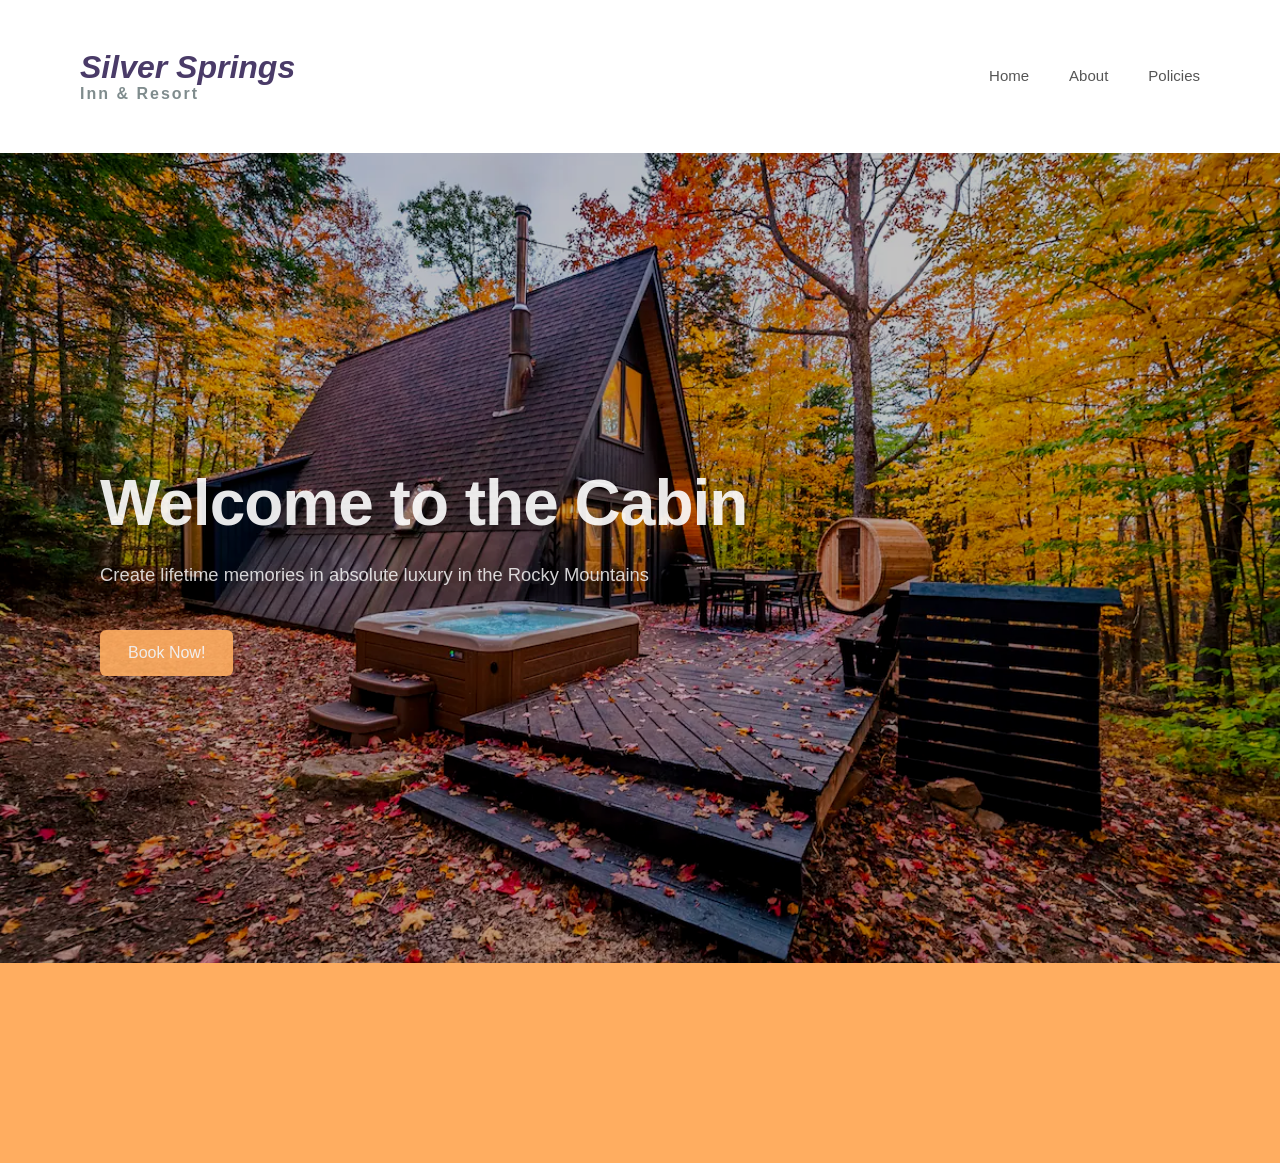
<file: index.html>
<!doctype html>
<html class="no-js" lang="en">

<head>
  <meta charset="utf-8">
  <title>Responsive Layouts</title>
  <link rel="icon" type="image/png" href="./img/favicon.png">
  <meta name="description" content="This site will serve as the hub for many sub responsive layouts">
  <meta name="viewport" content="width=device-width, initial-scale=1">

  <meta property="og:title" content="">
  <meta property="og:type" content="">
  <meta property="og:url" content="">
  <meta property="og:image" content="">

  <link rel="manifest" href="site.webmanifest">
  <link rel="icon" href="icon.png">

  <link rel="stylesheet" href="css/normalize.css">
  <link rel="stylesheet" href="css/main.css">

  <meta name="theme-color" content="#fafafa">

</head>


<body>
    <header class="navbar">
        <div class="logo">
            <span class="logo-main">Silver Springs</span>
            <span class="logo-sub">Inn & Resort</span>
        </div>
        <nav>
            <ul class="nav-links">
                <li><a href="./index.html">Home</a></li>
                <li><a href="./about.html">About</a></li>
                <li><a href="./policies.html">Policies</a></li>
            </ul>
        </nav>
    </header>
    <main class="hero-container">
        <img src="./img/CabinPic1.jpeg" alt="A beautiful view of the cabin" class="hero-bg">
        <div class="hero-content">
            <div class="hero-icon">
            <h1 class="hero-title">Welcome to the Cabin</h1>
            <p class="hero-subtitle">Create lifetime memories in absolute luxury in the Rocky Mountains</p>
            <a href="./book now.html" class="book-now-btn">Book Now!</a>
        </div>
    </main>
</body>

</html>
</file>
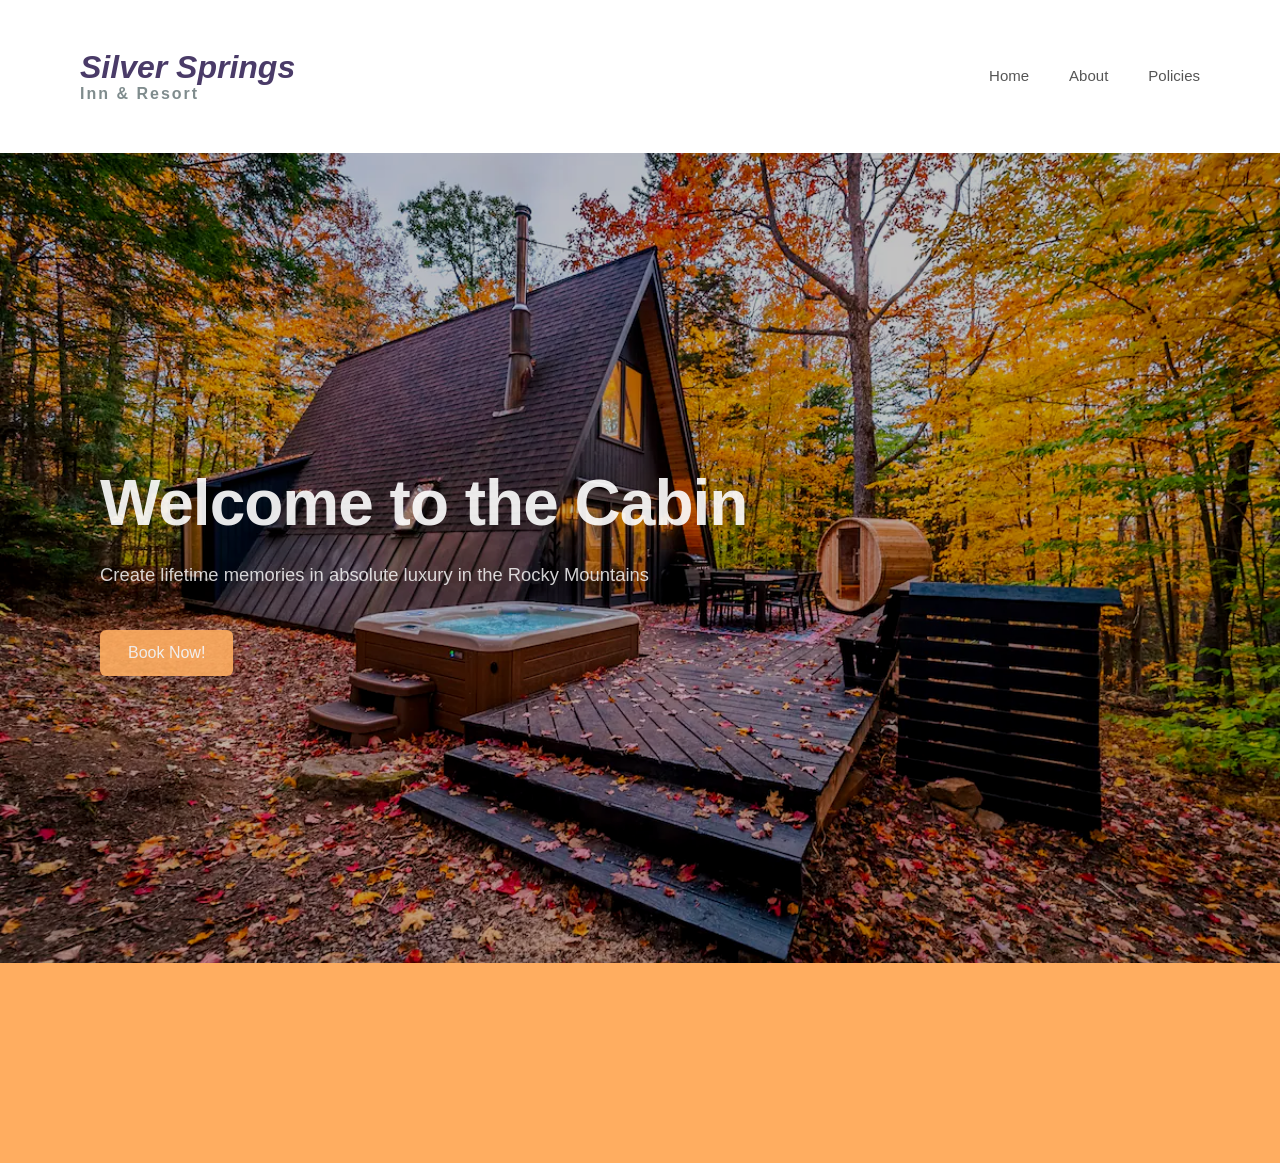
<file: starter-site-22-main/index.html>
<!doctype html>
<html class="no-js" lang="en">

<head>
  <meta charset="utf-8">
  <title>Responsive Layouts</title>
  <link rel="icon" type="image/png" href="./img/favicon.png">
  <meta name="description" content="This site will serve as the hub for many sub responsive layouts">
  <meta name="viewport" content="width=device-width, initial-scale=1">

  <meta property="og:title" content="">
  <meta property="og:type" content="">
  <meta property="og:url" content="">
  <meta property="og:image" content="">

  <link rel="manifest" href="site.webmanifest">
  <link rel="icon" href="icon.png">

  <link rel="stylesheet" href="css/normalize.css">
  <link rel="stylesheet" href="css/main.css">

  <meta name="theme-color" content="#fafafa">

</head>


<body>
    <header class="navbar">
        <div class="logo">
            <span class="logo-main">Silver Springs</span>
            <span class="logo-sub">Inn & Resort</span>
        </div>
        <nav>
            <ul class="nav-links">
                <li><a href="./index.html">Home</a></li>
                <li><a href="./about.html">About</a></li>
                <li><a href="./policies.html">Policies</a></li>
            </ul>
        </nav>
    </header>
    <main class="hero-container">
        <img src="./img/CabinPic1.jpeg" alt="A beautiful view of the cabin" class="hero-bg">
        <div class="hero-content">
            <div class="hero-icon">
            <h1 class="hero-title">Welcome to the Cabin</h1>
            <p class="hero-subtitle">Create lifetime memories in absolute luxury in the Rocky Mountains</p>
            <a href="./book now.html" class="book-now-btn">Book Now!</a>
        </div>
    </main>
</body>

</html>
</file>
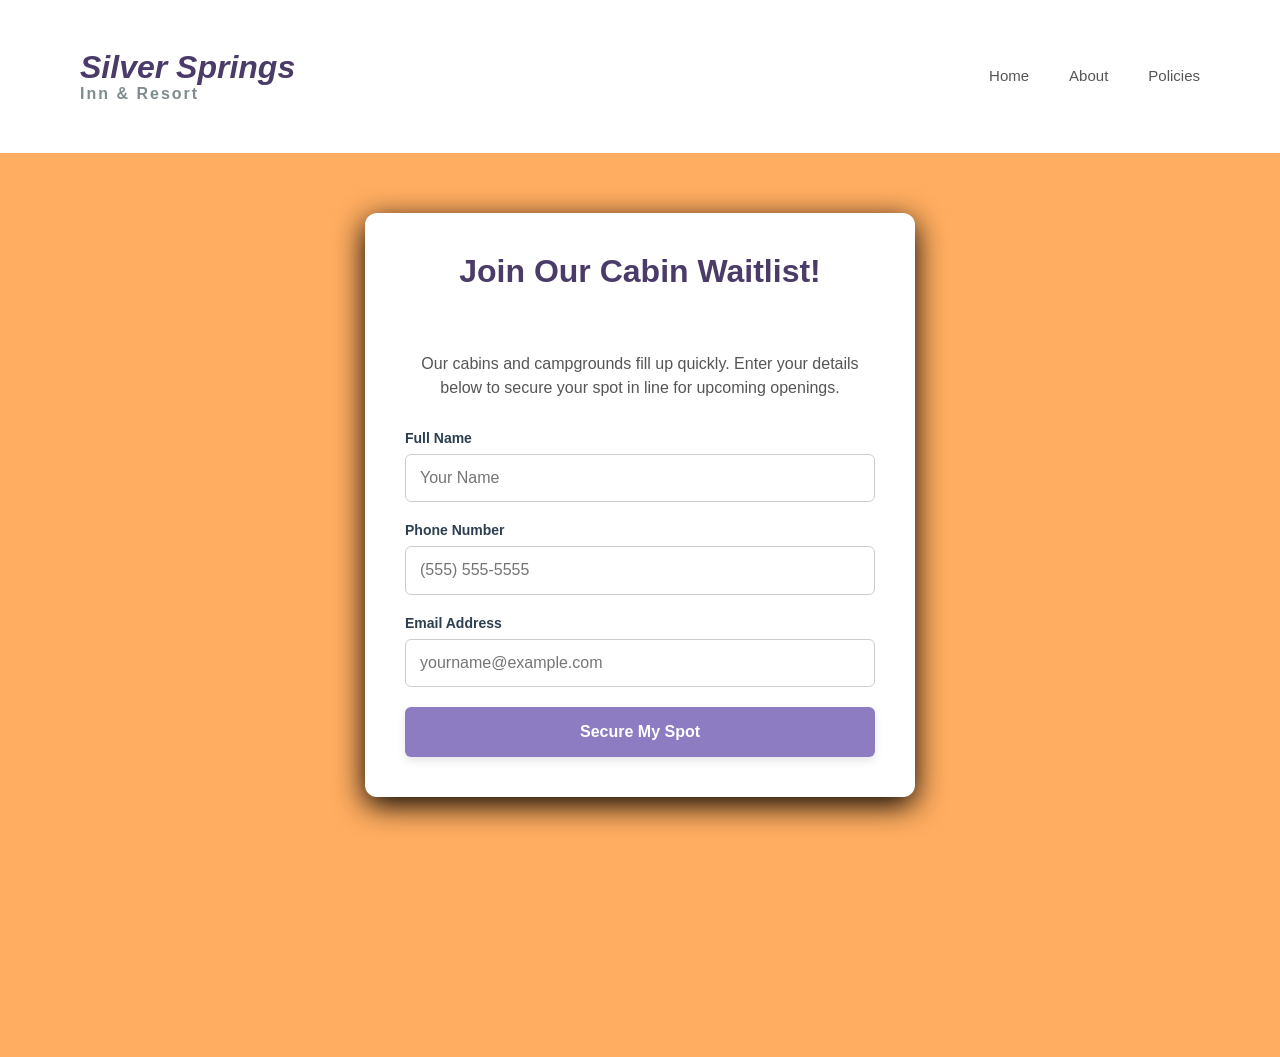
<file: book now.html>
<!doctype html>
<html class="no-js" lang="en">

<head>
  <meta charset="utf-8">
  <title>Responsive Layouts</title>
  <link rel="icon" type="image/png" href="./img/favicon.png">
  <meta name="description" content="This site will serve as the hub for many sub responsive layouts">
  <meta name="viewport" content="width=device-width, initial-scale=1">

  <meta property="og:title" content="">
  <meta property="og:type" content="">
  <meta property="og:url" content="">
  <meta property="og:image" content="">

  <link rel="manifest" href="site.webmanifest">
  <link rel="icon" href="icon.png">


  <link rel="stylesheet" href="css/normalize.css">
  <link rel="stylesheet" href="css/main.css">

  <meta name="theme-color" content="#fafafa">
</head>

<header class="navbar">
  <div class="logo">
    <span class="logo-main">Silver Springs</span>
    <span class="logo-sub">Inn & Resort</span>
  </div>
  <nav>
    <ul class="nav-links">
      <li><a href="./index.html">Home</a></li>
      <li><a href="./about.html">About</a></li>
      <li><a href="./policies.html">Policies</a></li>
    </ul>
  </nav>
</header>

<section class="waitlist-section">
    <div class="waitlist-container">
        <h2 class="form-title">Join Our Cabin Waitlist!</h2>
        <p>Our cabins and campgrounds fill up quickly. Enter your details below to secure your spot in line for upcoming openings.</p>
        
        <!-- Form Element -->
        <form id="waitlistForm" action="./submitted.html" method="GET">
            <div class="form-group">
                <label for="fullName">Full Name</label>
                <input type="text" id="fullName" name="fullName" placeholder="Your Name" required>
            </div>
            
            <div class="form-group">
                <label for="phoneNumber">Phone Number</label>
                <input type="tel" id="phoneNumber" name="phoneNumber" placeholder="(555) 555-5555" required>
            </div>
            
            <div class="form-group">
                <label for="emailAddress">Email Address</label>
                <input type="email" id="emailAddress" name="emailAddress" placeholder="yourname@example.com" required>
            </div>
            
            <button type="submit" class="submit-btn">Secure My Spot</button>
      
        </form>
    </div>
</section>

</html>
</file>
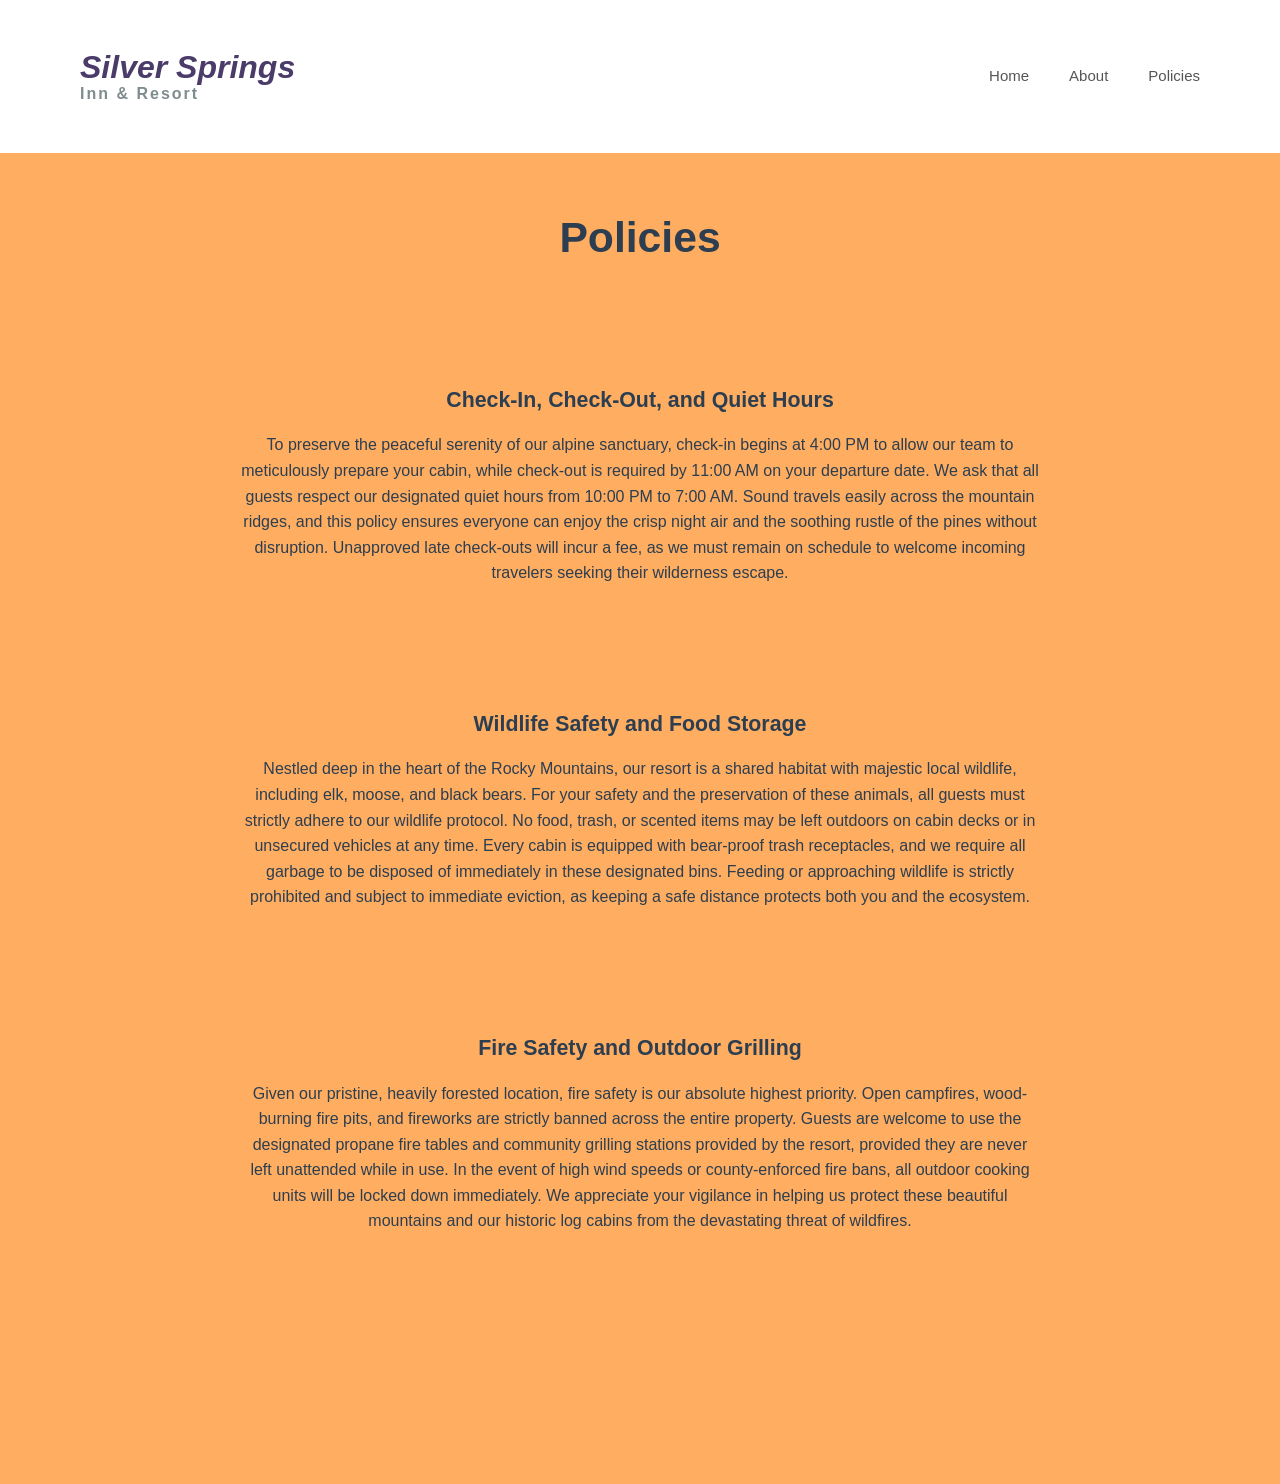
<file: policies.html>
<!doctype html>
<html class="no-js" lang="en">

<head>
  <meta charset="utf-8">
  <title>Responsive Layouts</title>
  <link rel="icon" type="image/png" href="./img/favicon.png">
  <meta name="description" content="This site will serve as the hub for many sub responsive layouts">
  <meta name="viewport" content="width=device-width, initial-scale=1">

  <meta property="og:title" content="">
  <meta property="og:type" content="">
  <meta property="og:url" content="">
  <meta property="og:image" content="">

  <link rel="manifest" href="site.webmanifest">
  <link rel="icon" href="icon.png">


  <link rel="stylesheet" href="css/normalize.css">
  <link rel="stylesheet" href="css/main.css">

  <meta name="theme-color" content="#fafafa">
<head>
    <header class="navbar">
        <div class="logo">
            <span class="logo-main">Silver Springs</span>
            <span class="logo-sub">Inn & Resort</span>
        </div>
        <nav>
            <ul class="nav-links">
                <li><a href="./index.html">Home</a></li>
                <li><a href="./about.html">About</a></li>
                <li><a href="./policies.html">Policies</a></li>
            </ul>
        </nav>
    </header>
  </head>

<div style="padding: 60px 100px 0 100px; font-family: sans-serif;">
  <h2>Policies</h2>
</div>

<h3>Check-In, Check-Out, and Quiet Hours</h3>
<p class="policy-text">To preserve the peaceful serenity of our alpine sanctuary, check-in begins at 4:00 PM to allow our team to meticulously prepare your cabin, while check-out is required by 11:00 AM on your departure date. We ask that all guests respect our designated quiet hours from 10:00 PM to 7:00 AM. Sound travels easily across the mountain ridges, and this policy ensures everyone can enjoy the crisp night air and the soothing rustle of the pines without disruption. Unapproved late check-outs will incur a fee, as we must remain on schedule to welcome incoming travelers seeking their wilderness escape.</p>

<h3>Wildlife Safety and Food Storage</h3>
<p class="policy-text">Nestled deep in the heart of the Rocky Mountains, our resort is a shared habitat with majestic local wildlife, including elk, moose, and black bears. For your safety and the preservation of these animals, all guests must strictly adhere to our wildlife protocol. No food, trash, or scented items may be left outdoors on cabin decks or in unsecured vehicles at any time. Every cabin is equipped with bear-proof trash receptacles, and we require all garbage to be disposed of immediately in these designated bins. Feeding or approaching wildlife is strictly prohibited and subject to immediate eviction, as keeping a safe distance protects both you and the ecosystem.</p>

<h3>Fire Safety and Outdoor Grilling</h3>
<p class="policy-text">Given our pristine, heavily forested location, fire safety is our absolute highest priority. Open campfires, wood-burning fire pits, and fireworks are strictly banned across the entire property. Guests are welcome to use the designated propane fire tables and community grilling stations provided by the resort, provided they are never left unattended while in use. In the event of high wind speeds or county-enforced fire bans, all outdoor cooking units will be locked down immediately. We appreciate your vigilance in helping us protect these beautiful mountains and our historic log cabins from the devastating threat of wildfires.</p>

</html>
</file>
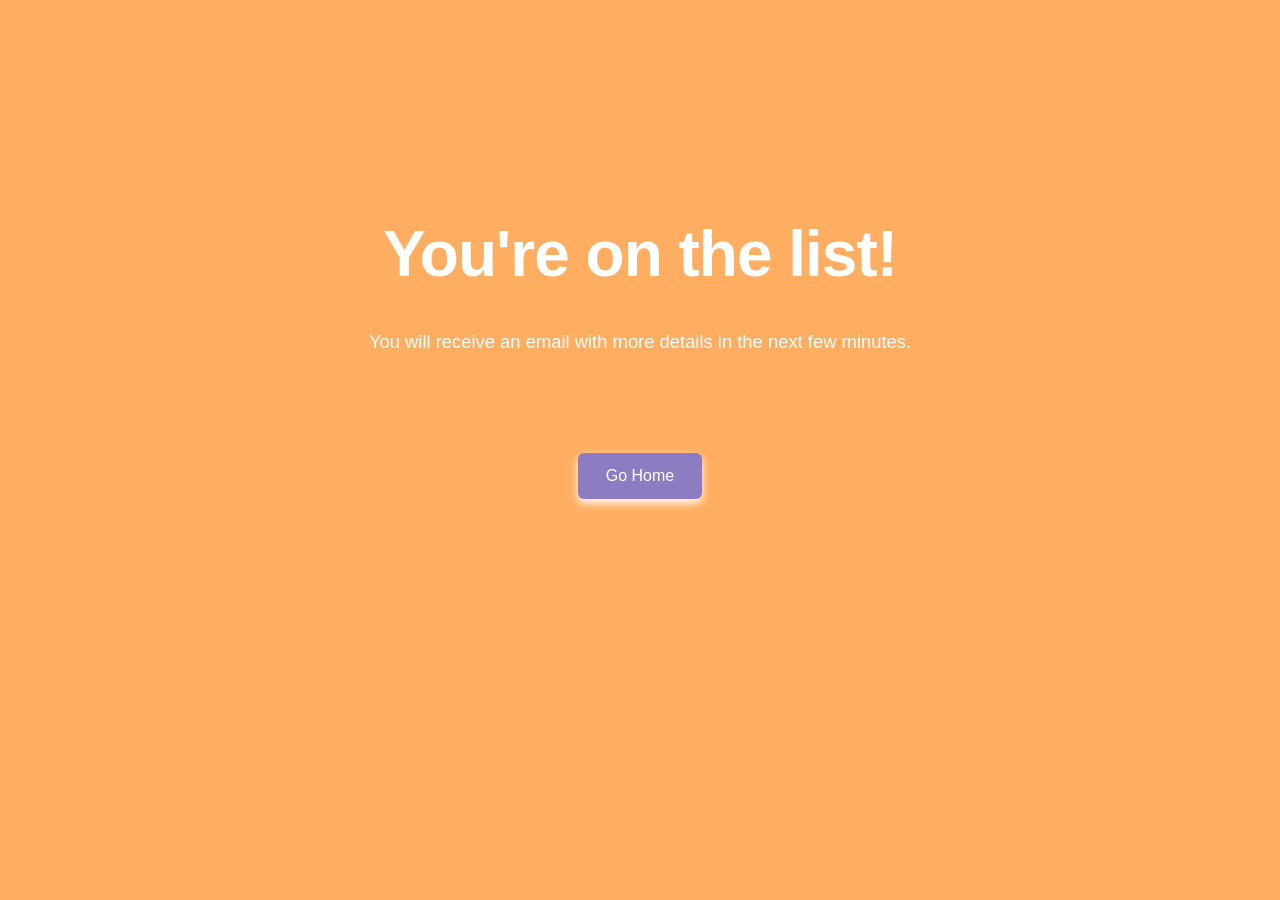
<file: submitted.html>
<!doctype html>
<html class="no-js" lang="en">

<head>
  <meta charset="utf-8">
  <title>Responsive Layouts</title>
  <link rel="icon" type="image/png" href="./img/favicon.png">
  <meta name="description" content="This site will serve as the hub for many sub responsive layouts">
  <meta name="viewport" content="width=device-width, initial-scale=1">

  <meta property="og:title" content="">
  <meta property="og:type" content="">
  <meta property="og:url" content="">
  <meta property="og:image" content="">

  <link rel="manifest" href="site.webmanifest">
  <link rel="icon" href="icon.png">
  <!-- Place favicon.ico in the root directory -->

  <link rel="stylesheet" href="css/normalize.css">
  <link rel="stylesheet" href="css/main.css">

  <meta name="theme-color" content="#fafafa">
</head>

<h1 class="submit-title">You're on the list!</h1>
<p class="submit-subtitle">You will receive an email with more details in the next few minutes.</p>

<div class="back-to-home-btn-center">
  <a href="./index.html" class="back-to-home-btn">Go Home</a>
</div>

</html>
</file>
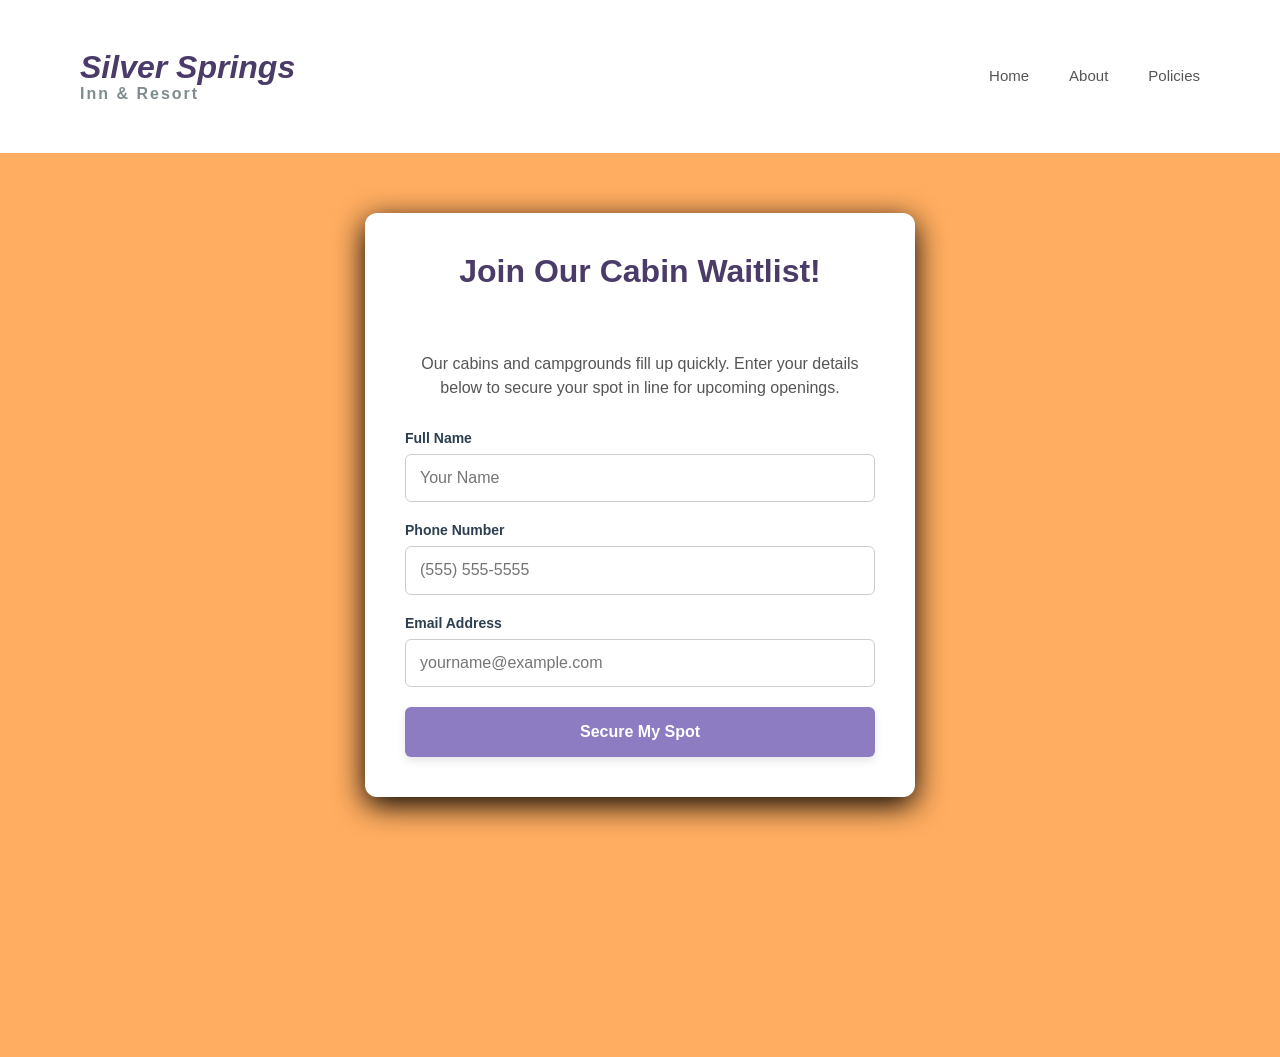
<file: starter-site-22-main/book now.html>
<!doctype html>
<html class="no-js" lang="en">

<head>
  <meta charset="utf-8">
  <title>Responsive Layouts</title>
  <link rel="icon" type="image/png" href="./img/favicon.png">
  <meta name="description" content="This site will serve as the hub for many sub responsive layouts">
  <meta name="viewport" content="width=device-width, initial-scale=1">

  <meta property="og:title" content="">
  <meta property="og:type" content="">
  <meta property="og:url" content="">
  <meta property="og:image" content="">

  <link rel="manifest" href="site.webmanifest">
  <link rel="icon" href="icon.png">


  <link rel="stylesheet" href="css/normalize.css">
  <link rel="stylesheet" href="css/main.css">

  <meta name="theme-color" content="#fafafa">
</head>

<header class="navbar">
  <div class="logo">
    <span class="logo-main">Silver Springs</span>
    <span class="logo-sub">Inn & Resort</span>
  </div>
  <nav>
    <ul class="nav-links">
      <li><a href="./index.html">Home</a></li>
      <li><a href="./about.html">About</a></li>
      <li><a href="./policies.html">Policies</a></li>
    </ul>
  </nav>
</header>

<section class="waitlist-section">
    <div class="waitlist-container">
        <h2 class="form-title">Join Our Cabin Waitlist!</h2>
        <p>Our cabins and campgrounds fill up quickly. Enter your details below to secure your spot in line for upcoming openings.</p>
        
        <!-- Form Element -->
        <form id="waitlistForm" action="./submitted.html" method="GET">
            <div class="form-group">
                <label for="fullName">Full Name</label>
                <input type="text" id="fullName" name="fullName" placeholder="Your Name" required>
            </div>
            
            <div class="form-group">
                <label for="phoneNumber">Phone Number</label>
                <input type="tel" id="phoneNumber" name="phoneNumber" placeholder="(555) 555-5555" required>
            </div>
            
            <div class="form-group">
                <label for="emailAddress">Email Address</label>
                <input type="email" id="emailAddress" name="emailAddress" placeholder="yourname@example.com" required>
            </div>
            
            <button type="submit" class="submit-btn">Secure My Spot</button>
      
        </form>
    </div>
</section>

</html>
</file>
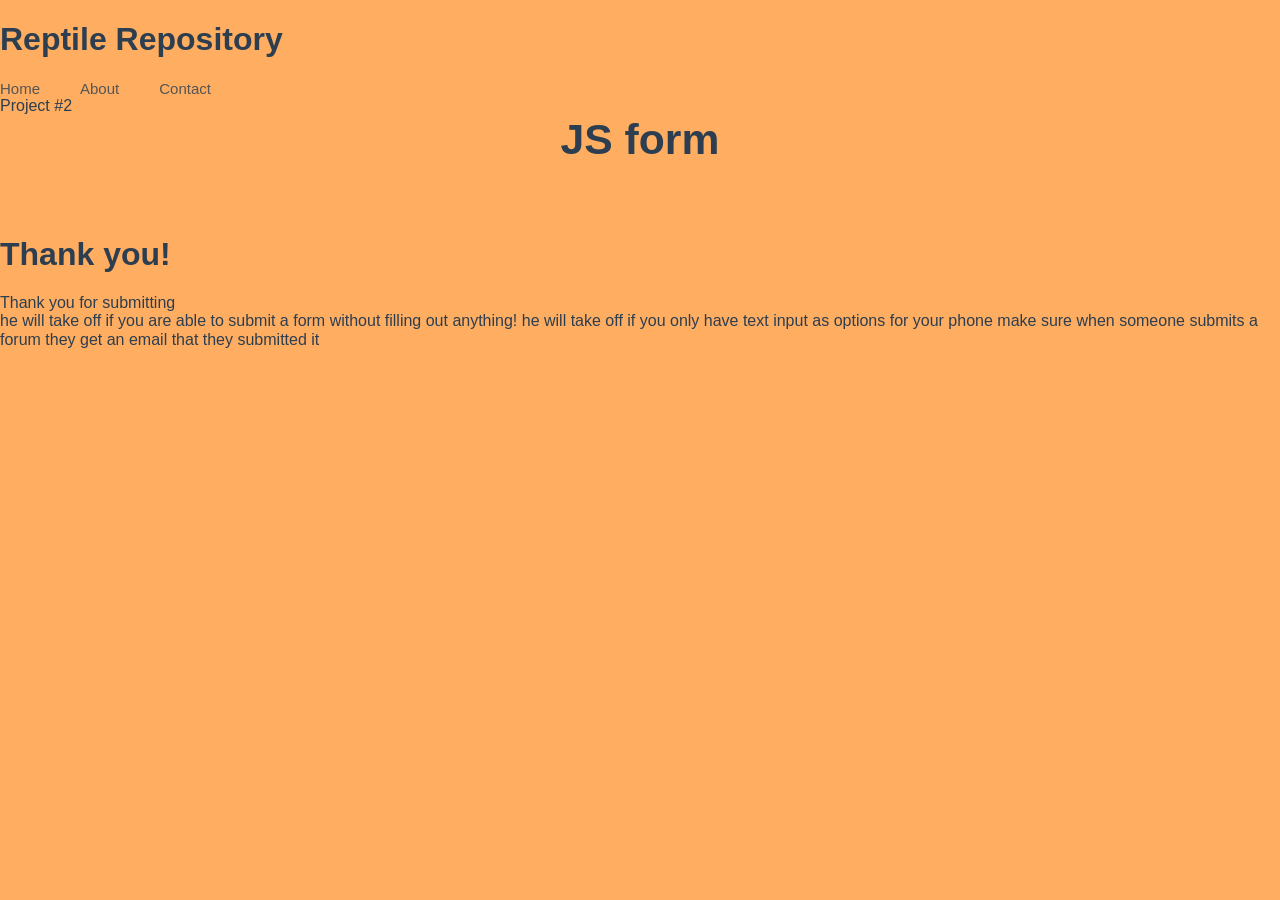
<file: starter-site-22-main/contact.html>
<!doctype html>
<html class="no-js" lang="en">

<head>
  <meta charset="utf-8">
  <title>Responsive Layouts</title>
  <meta name="description" content="This site will serve as the hub for many sub responsive layouts">
  <meta name="viewport" content="width=device-width, initial-scale=1">

  <meta property="og:title" content="">
  <meta property="og:type" content="">
  <meta property="og:url" content="">
  <meta property="og:image" content="">

  <link rel="manifest" href="site.webmanifest">
  <link rel="icon" href="icon.png">
  <!-- Place favicon.ico in the root directory -->

  <link rel="stylesheet" href="css/normalize.css">
  <link rel="stylesheet" href="css/main.css">

  <meta name="theme-color" content="#fafafa">
</head>

<body>
  <div class="nav-title">
    <h1>Reptile Repository</h1>
  </div>

  <nav class="nav-links">
    <a href="./index.html">Home</a>
    <a href="./about.html.html">About</a>
    <a href="./contact.html">Contact</a>
  </nav>
  <p>Project #2</p>
</body>

  <script src="js/main.js"></script>
  <h2>JS form</h2>
  <form id="js-form">
    <div class="after-submission">
      <h1>Thank you!</h1>
      <p>Thank you for submitting</p>
    </div>
  </form>

</html>

he will take off if you are able to submit a form without filling out anything!
he will take off if you only have text input as options for your phone
make sure when someone submits a forum they get an email that they submitted it
</file>
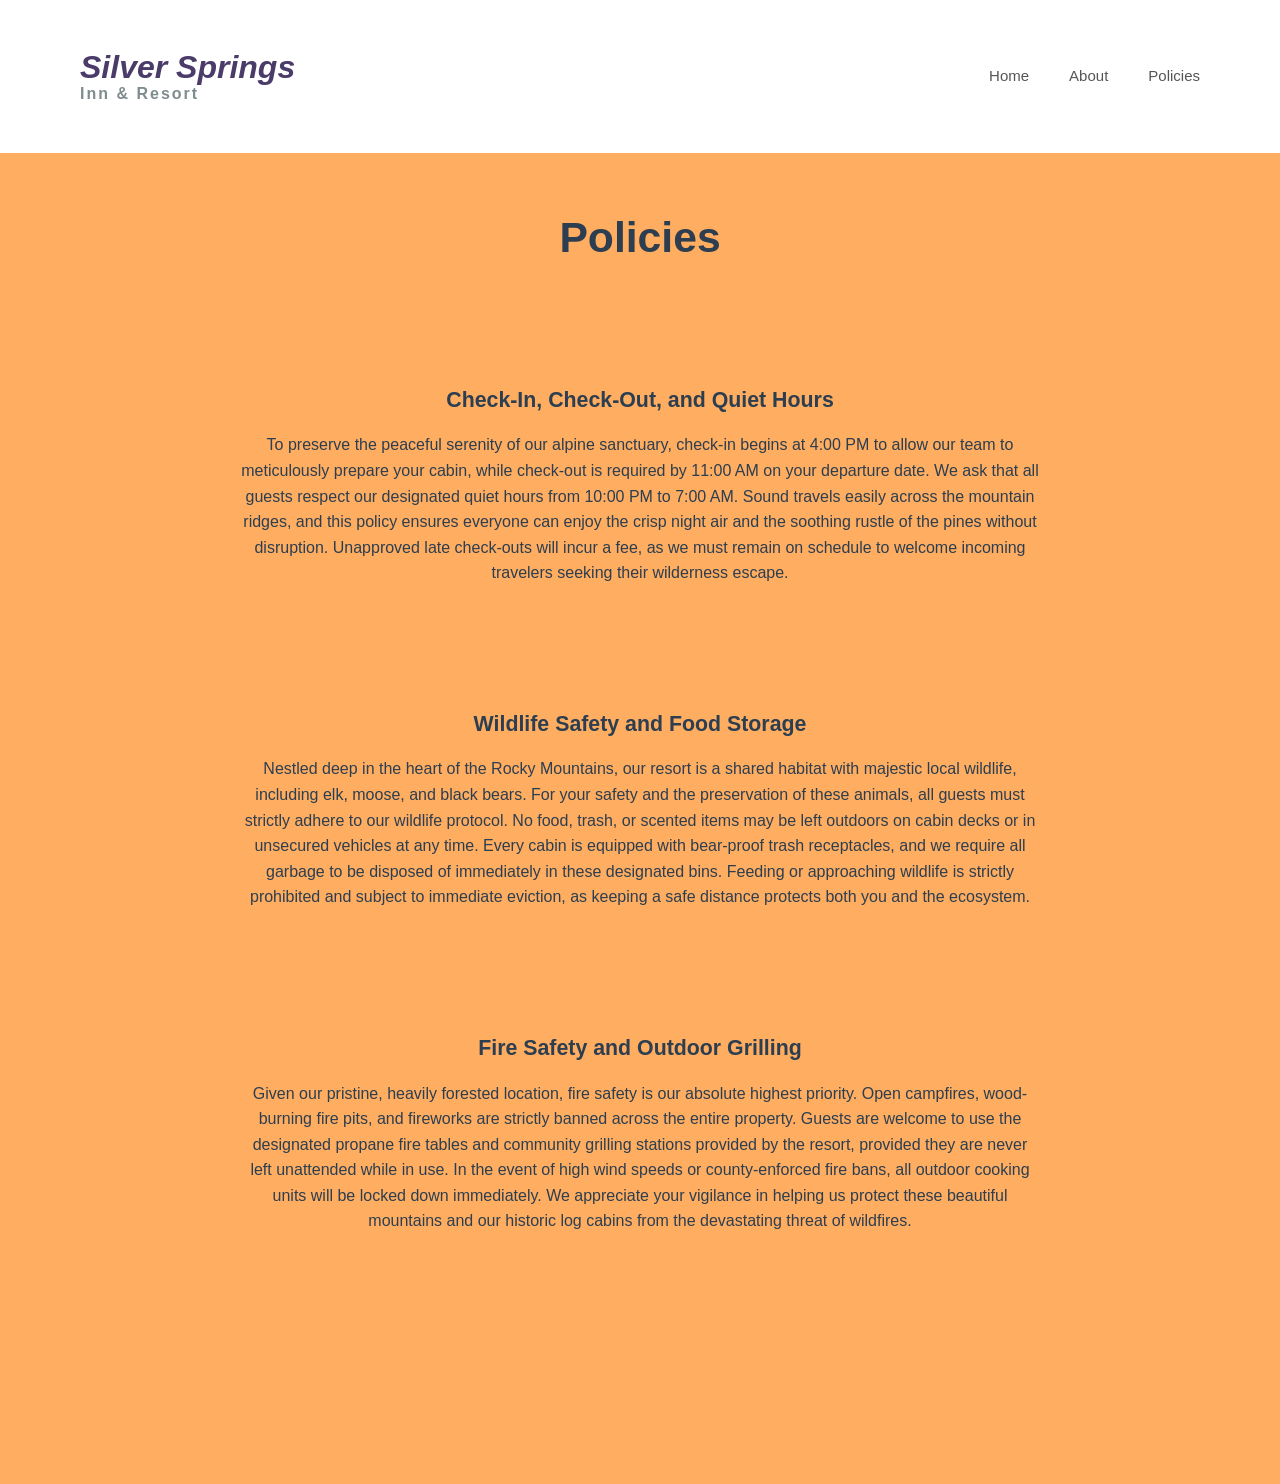
<file: starter-site-22-main/policies.html>
<!doctype html>
<html class="no-js" lang="en">

<head>
  <meta charset="utf-8">
  <title>Responsive Layouts</title>
  <link rel="icon" type="image/png" href="./img/favicon.png">
  <meta name="description" content="This site will serve as the hub for many sub responsive layouts">
  <meta name="viewport" content="width=device-width, initial-scale=1">

  <meta property="og:title" content="">
  <meta property="og:type" content="">
  <meta property="og:url" content="">
  <meta property="og:image" content="">

  <link rel="manifest" href="site.webmanifest">
  <link rel="icon" href="icon.png">


  <link rel="stylesheet" href="css/normalize.css">
  <link rel="stylesheet" href="css/main.css">

  <meta name="theme-color" content="#fafafa">
<head>
    <header class="navbar">
        <div class="logo">
            <span class="logo-main">Silver Springs</span>
            <span class="logo-sub">Inn & Resort</span>
        </div>
        <nav>
            <ul class="nav-links">
                <li><a href="./index.html">Home</a></li>
                <li><a href="./about.html">About</a></li>
                <li><a href="./policies.html">Policies</a></li>
            </ul>
        </nav>
    </header>
  </head>

<div style="padding: 60px 100px 0 100px; font-family: sans-serif;">
  <h2>Policies</h2>
</div>

<h3>Check-In, Check-Out, and Quiet Hours</h3>
<p class="policy-text">To preserve the peaceful serenity of our alpine sanctuary, check-in begins at 4:00 PM to allow our team to meticulously prepare your cabin, while check-out is required by 11:00 AM on your departure date. We ask that all guests respect our designated quiet hours from 10:00 PM to 7:00 AM. Sound travels easily across the mountain ridges, and this policy ensures everyone can enjoy the crisp night air and the soothing rustle of the pines without disruption. Unapproved late check-outs will incur a fee, as we must remain on schedule to welcome incoming travelers seeking their wilderness escape.</p>

<h3>Wildlife Safety and Food Storage</h3>
<p class="policy-text">Nestled deep in the heart of the Rocky Mountains, our resort is a shared habitat with majestic local wildlife, including elk, moose, and black bears. For your safety and the preservation of these animals, all guests must strictly adhere to our wildlife protocol. No food, trash, or scented items may be left outdoors on cabin decks or in unsecured vehicles at any time. Every cabin is equipped with bear-proof trash receptacles, and we require all garbage to be disposed of immediately in these designated bins. Feeding or approaching wildlife is strictly prohibited and subject to immediate eviction, as keeping a safe distance protects both you and the ecosystem.</p>

<h3>Fire Safety and Outdoor Grilling</h3>
<p class="policy-text">Given our pristine, heavily forested location, fire safety is our absolute highest priority. Open campfires, wood-burning fire pits, and fireworks are strictly banned across the entire property. Guests are welcome to use the designated propane fire tables and community grilling stations provided by the resort, provided they are never left unattended while in use. In the event of high wind speeds or county-enforced fire bans, all outdoor cooking units will be locked down immediately. We appreciate your vigilance in helping us protect these beautiful mountains and our historic log cabins from the devastating threat of wildfires.</p>

</html>
</file>
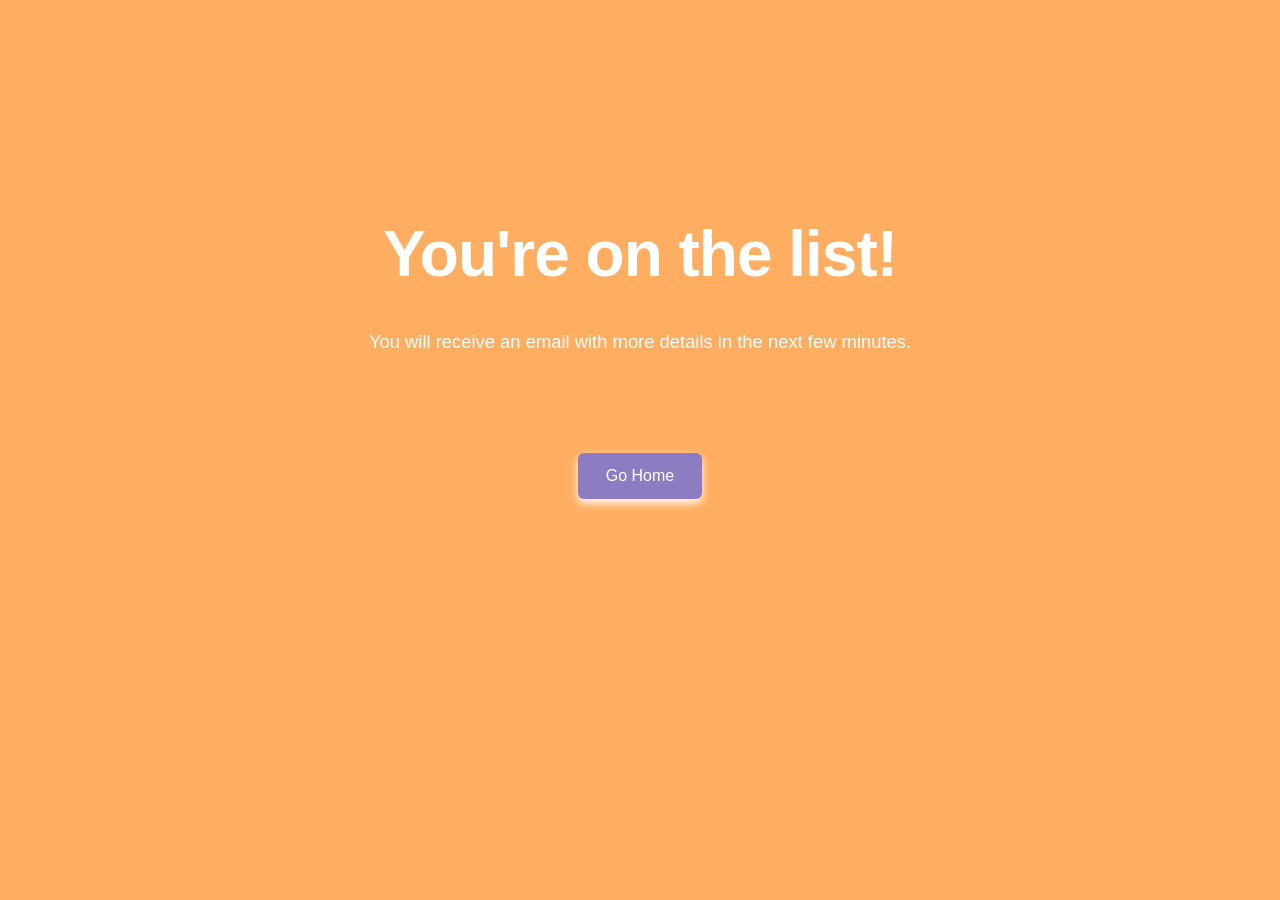
<file: starter-site-22-main/submitted.html>
<!doctype html>
<html class="no-js" lang="en">

<head>
  <meta charset="utf-8">
  <title>Responsive Layouts</title>
  <link rel="icon" type="image/png" href="./img/favicon.png">
  <meta name="description" content="This site will serve as the hub for many sub responsive layouts">
  <meta name="viewport" content="width=device-width, initial-scale=1">

  <meta property="og:title" content="">
  <meta property="og:type" content="">
  <meta property="og:url" content="">
  <meta property="og:image" content="">

  <link rel="manifest" href="site.webmanifest">
  <link rel="icon" href="icon.png">
  <!-- Place favicon.ico in the root directory -->

  <link rel="stylesheet" href="css/normalize.css">
  <link rel="stylesheet" href="css/main.css">

  <meta name="theme-color" content="#fafafa">
</head>

<h1 class="submit-title">You're on the list!</h1>
<p class="submit-subtitle">You will receive an email with more details in the next few minutes.</p>

<div class="back-to-home-btn-center">
  <a href="./index.html" class="back-to-home-btn">Go Home</a>
</div>

</html>
</file>
<file: css/main.css>
* {
    margin: 0;
    padding: 0;
    box-sizing: border-box;
}

body {
    font-family: -apple-system, BlinkMacSystemFont, "Segoe UI", Roboto, Helvetica, Arial, sans-serif;
    color: rgb(44, 62, 80);
    background-color: rgb(255, 173, 96);
    margin-bottom: 200px;
}

.navbar {
    display: flex;
    justify-content: space-between; 
    align-items: center;
    padding: 50px 80px;
    background-color: white;
    width: 100%;
}

.logo {
    display: flex;
    flex-direction: column;
    line-height: 1.1;
}

.logo-main {
    font-size: 32px;
    font-weight: bold;
    font-style: italic;
    color: rgb(74, 59, 104); 
}

.logo-sub {
    font-size: 16px;
    font-weight: bold;
    letter-spacing: 2px;
    color: rgb(127, 140, 141);
}

h2 {
    font-size: 32pt;
    text-align: center;
    padding-bottom: 50px;
}

h3 {
    font-size: 16pt;
    text-align: center;
    padding-top: 76px;
}

.policy-text {
    text-align: center;
    font-size: 12pt;
    max-width: 800px;
    margin: 0 auto;
    line-height: 1.6;
    padding-top: 20px;
    padding-bottom: 50px;
}

.nav-links {
    display: flex;
    list-style: none;
    gap: 40px; 
}

.nav-links a {
    text-decoration: none;
    color: #555555;
    font-size: 15px;
    font-weight: 500;
    transition: color 0.2s ease;
}

.nav-links a:hover {
    color: rgb(74, 59, 104);
}

.hero-container {
    position: relative;
    width: 100%;
    height: calc(100vh - 90px); 
    overflow: hidden;
}

.hero-bg {
    width: 100%;
    height: 100%;
    object-fit: cover;
    display: block;
    filter: brightness(0.75) contrast(1.05); 
}

.hero-content {
    position: absolute;
    top: 0;
    left: 0;
    width: 100%;
    height: 100%;
    
    display: flex;
    flex-direction: column;
    justify-content: center; 
    align-items: flex-start; 
    
    padding: 0 100px; 
    pointer-events: none;
}

.hero-icon {
    font-size: 32px;
    margin-bottom: 15px;
    opacity: 0.9;
}

.hero-title {
    color: white;
    font-size: 4rem;
    font-weight: 700;
    margin-bottom: 20px;
    letter-spacing: -1px;
}

.hero-subtitle {
    color: rgba(255, 255, 255, 0.9);
    font-size: 1.15rem;
    margin-bottom: 40px;
    max-width: 600px; 
    line-height: 1.5;
}

.book-now-btn {
    pointer-events: auto;
    display: inline-block;
    background-color: rgb(255, 173, 96); 
    color: white;
    text-decoration: none;
    font-size: 16px;
    font-weight: 500;
    padding: 14px 28px;
    border-radius: 6px;
    box-shadow: 0 4px 10px rgba(0, 0, 0, 0.15);
    transition: background-color 0.2s ease, transform 0.2s ease;
}

.book-now-btn:hover {
    background-color: rgb(118, 100, 173);
    transform: translateY(-2px);
}

@media (max-width: 768px) {
    .navbar {
        padding: 20px 30px;
    }
    .hero-content {
        padding: 0 40px;
    }
    .hero-title {
        font-size: 2.8rem;
    }
}

.features-grid {
    display: flex;
    flex-direction: column;
    gap: 30px;
    padding: 40px 100px 80px 100px;
    width: 100%;
}

.feature-item {
    display: flex;
    flex-direction: row; 
    align-items: center; 
    background-color: white;
    padding: 24px;
    border-radius: 8px;
    box-shadow: 0 4px 15px rgba(0, 0, 0, 0.05);
    gap: 30px; 
}

.feature-item img {
    width: 600px; 
    height: 500px;
    object-fit: cover;
    border-radius: 4px;
    flex-shrink: 0; 
}

.feature-item-content {
    flex: 1;
}

.feature-item h3 {
    font-size: 1.5rem;
    color: rgb(74, 59, 104);
    margin-bottom: 12px;
    text-align: left;
    padding-bottom: 20px;
}

.feature-item p {
    font-size: 1rem;
    line-height: 1.6;
    color: rgb(85, 85, 85);
}

@media (max-width: 768px) {
    .features-grid {
        padding: 20px 30px;
    }
    
    .feature-item {
        flex-direction: column; 
        align-items: flex-start;
        gap: 15px;
    }

    .feature-item img {
        width: 100%;
        height: 220px;
    }
}

.waitlist-section {
    padding: 60px 20px;
    display: flex;
    justify-content: center;
    width: 100%;
}

.waitlist-container {
    background-color: white;
    padding: 40px;
    border-radius: 12px;
    box-shadow: 0 8px 30px black;
    max-width: 550px;
    width: 100%;
}

.waitlist-container h2 {
    font-size: 2rem;
    color: rgb(74, 59, 104); 
    margin-bottom: 12px;
    text-align: center;
}

.waitlist-container p {
    font-size: 1rem;
    color: rgb(85, 85, 85);
    line-height: 1.5;
    margin-bottom: 30px;
    text-align: center;
}

.form-group {
    display: flex;
    flex-direction: column;
    margin-bottom: 20px;
}

.form-group label {
    font-size: 14px;
    font-weight: 600;
    margin-bottom: 8px;
    color: rgb(44, 62, 80);
}

.form-group input {
    padding: 14px;
    font-size: 16px;
    border: 1px solid rgb(204, 204, 204);
    border-radius: 6px;
    outline: none;
    transition: border-color 0.2s ease;
}

.form-group input:focus {
    border-color: rgb(74, 59, 104);
}

.submit-btn {
    width: 100%;
    background-color: rgb(142, 124, 195); 
    color: white;
    border: none;
    padding: 16px;
    font-size: 16px;
    font-weight: bold;
    border-radius: 6px;
    cursor: pointer;
    box-shadow: 0 4px 10px rgba(0, 0, 0, 0.1);
    transition: background-color 0.2s ease, transform 0.2s ease;
}

.submit-btn:hover {
    background-color: rgb(118, 100, 173);
    transform: translateY(-1px);
}

.submit-title {
    color: white;
    font-size: 4rem;
    font-weight: 700;
    margin-bottom: 20px;
    letter-spacing: -1px; 
    text-align: center;
    padding-top: 175px;

}

.submit-subtitle {
    color: white;
    font-size: 1.15rem;
    text-align: center;
    padding-top: 20px;
}

.back-to-home-btn {
    pointer-events: auto;
    display: inline-block;
    background-color: rgb(142, 124, 195); 
    color: white;
    text-decoration: none;
    font-size: 16px;
    font-weight: 500;
    padding: 14px 28px;
    border-radius: 6px;
    box-shadow: 0 4px 10px white;
    transition: background-color 0.2s ease, transform 0.2s ease;
}

.back-to-home-btn:hover {
    background-color: rgb(118, 100, 173);
    transform: translateY(-2px);
}

.back-to-home-btn-center {
    display: flex;
    justify-content: center;
    align-items: center;
    padding-top: 100px;
}

@media (max-width: 768px) {
    .features-grid {
        flex-direction: column; 
        padding: 20px 15px;
    }

    .feature-item img {
        width: 100%;
        height: auto;
    }
}
</file>
<file: starter-site-22-main/css/main.css>
* {
    margin: 0;
    padding: 0;
    box-sizing: border-box;
}

body {
    font-family: -apple-system, BlinkMacSystemFont, "Segoe UI", Roboto, Helvetica, Arial, sans-serif;
    color: rgb(44, 62, 80);
    background-color: rgb(255, 173, 96);
    margin-bottom: 200px;
}

.navbar {
    display: flex;
    justify-content: space-between; 
    align-items: center;
    padding: 50px 80px;
    background-color: white;
    width: 100%;
}

.logo {
    display: flex;
    flex-direction: column;
    line-height: 1.1;
}

.logo-main {
    font-size: 32px;
    font-weight: bold;
    font-style: italic;
    color: rgb(74, 59, 104); 
}

.logo-sub {
    font-size: 16px;
    font-weight: bold;
    letter-spacing: 2px;
    color: rgb(127, 140, 141);
}

h2 {
    font-size: 32pt;
    text-align: center;
    padding-bottom: 50px;
}

h3 {
    font-size: 16pt;
    text-align: center;
    padding-top: 76px;
}

.policy-text {
    text-align: center;
    font-size: 12pt;
    max-width: 800px;
    margin: 0 auto;
    line-height: 1.6;
    padding-top: 20px;
    padding-bottom: 50px;
}

.nav-links {
    display: flex;
    list-style: none;
    gap: 40px; 
}

.nav-links a {
    text-decoration: none;
    color: #555555;
    font-size: 15px;
    font-weight: 500;
    transition: color 0.2s ease;
}

.nav-links a:hover {
    color: rgb(74, 59, 104);
}

.hero-container {
    position: relative;
    width: 100%;
    height: calc(100vh - 90px); 
    overflow: hidden;
}

.hero-bg {
    width: 100%;
    height: 100%;
    object-fit: cover;
    display: block;
    filter: brightness(0.75) contrast(1.05); 
}

.hero-content {
    position: absolute;
    top: 0;
    left: 0;
    width: 100%;
    height: 100%;
    
    display: flex;
    flex-direction: column;
    justify-content: center; 
    align-items: flex-start; 
    
    padding: 0 100px; 
    pointer-events: none;
}

.hero-icon {
    font-size: 32px;
    margin-bottom: 15px;
    opacity: 0.9;
}

.hero-title {
    color: white;
    font-size: 4rem;
    font-weight: 700;
    margin-bottom: 20px;
    letter-spacing: -1px;
}

.hero-subtitle {
    color: rgba(255, 255, 255, 0.9);
    font-size: 1.15rem;
    margin-bottom: 40px;
    max-width: 600px; 
    line-height: 1.5;
}

.book-now-btn {
    pointer-events: auto;
    display: inline-block;
    background-color: rgb(255, 173, 96); 
    color: white;
    text-decoration: none;
    font-size: 16px;
    font-weight: 500;
    padding: 14px 28px;
    border-radius: 6px;
    box-shadow: 0 4px 10px rgba(0, 0, 0, 0.15);
    transition: background-color 0.2s ease, transform 0.2s ease;
}

.book-now-btn:hover {
    background-color: rgb(118, 100, 173);
    transform: translateY(-2px);
}

@media (max-width: 768px) {
    .navbar {
        padding: 20px 30px;
    }
    .hero-content {
        padding: 0 40px;
    }
    .hero-title {
        font-size: 2.8rem;
    }
}

.features-grid {
    display: flex;
    flex-direction: column;
    gap: 30px;
    padding: 40px 100px 80px 100px;
    width: 100%;
}

.feature-item {
    display: flex;
    flex-direction: row; 
    align-items: center; 
    background-color: white;
    padding: 24px;
    border-radius: 8px;
    box-shadow: 0 4px 15px rgba(0, 0, 0, 0.05);
    gap: 30px; 
}

.feature-item img {
    width: 600px; 
    height: 500px;
    object-fit: cover;
    border-radius: 4px;
    flex-shrink: 0; 
}

.feature-item-content {
    flex: 1;
}

.feature-item h3 {
    font-size: 1.5rem;
    color: rgb(74, 59, 104);
    margin-bottom: 12px;
    text-align: left;
    padding-bottom: 20px;
}

.feature-item p {
    font-size: 1rem;
    line-height: 1.6;
    color: rgb(85, 85, 85);
}

@media (max-width: 768px) {
    .features-grid {
        padding: 20px 30px;
    }
    
    .feature-item {
        flex-direction: column; 
        align-items: flex-start;
        gap: 15px;
    }

    .feature-item img {
        width: 100%;
        height: 220px;
    }
}

.waitlist-section {
    padding: 60px 20px;
    display: flex;
    justify-content: center;
    width: 100%;
}

.waitlist-container {
    background-color: white;
    padding: 40px;
    border-radius: 12px;
    box-shadow: 0 8px 30px black;
    max-width: 550px;
    width: 100%;
}

.waitlist-container h2 {
    font-size: 2rem;
    color: rgb(74, 59, 104); 
    margin-bottom: 12px;
    text-align: center;
}

.waitlist-container p {
    font-size: 1rem;
    color: rgb(85, 85, 85);
    line-height: 1.5;
    margin-bottom: 30px;
    text-align: center;
}

.form-group {
    display: flex;
    flex-direction: column;
    margin-bottom: 20px;
}

.form-group label {
    font-size: 14px;
    font-weight: 600;
    margin-bottom: 8px;
    color: rgb(44, 62, 80);
}

.form-group input {
    padding: 14px;
    font-size: 16px;
    border: 1px solid rgb(204, 204, 204);
    border-radius: 6px;
    outline: none;
    transition: border-color 0.2s ease;
}

.form-group input:focus {
    border-color: rgb(74, 59, 104);
}

.submit-btn {
    width: 100%;
    background-color: rgb(142, 124, 195); 
    color: white;
    border: none;
    padding: 16px;
    font-size: 16px;
    font-weight: bold;
    border-radius: 6px;
    cursor: pointer;
    box-shadow: 0 4px 10px rgba(0, 0, 0, 0.1);
    transition: background-color 0.2s ease, transform 0.2s ease;
}

.submit-btn:hover {
    background-color: rgb(118, 100, 173);
    transform: translateY(-1px);
}

.submit-title {
    color: white;
    font-size: 4rem;
    font-weight: 700;
    margin-bottom: 20px;
    letter-spacing: -1px; 
    text-align: center;
    padding-top: 175px;

}

.submit-subtitle {
    color: white;
    font-size: 1.15rem;
    text-align: center;
    padding-top: 20px;
}

.back-to-home-btn {
    pointer-events: auto;
    display: inline-block;
    background-color: rgb(142, 124, 195); 
    color: white;
    text-decoration: none;
    font-size: 16px;
    font-weight: 500;
    padding: 14px 28px;
    border-radius: 6px;
    box-shadow: 0 4px 10px white;
    transition: background-color 0.2s ease, transform 0.2s ease;
}

.back-to-home-btn:hover {
    background-color: rgb(118, 100, 173);
    transform: translateY(-2px);
}

.back-to-home-btn-center {
    display: flex;
    justify-content: center;
    align-items: center;
    padding-top: 100px;
}

@media (max-width: 768px) {
    .features-grid {
        flex-direction: column; 
        padding: 20px 15px;
    }

    .feature-item img {
        width: 100%;
        height: auto;
    }
}
</file>
